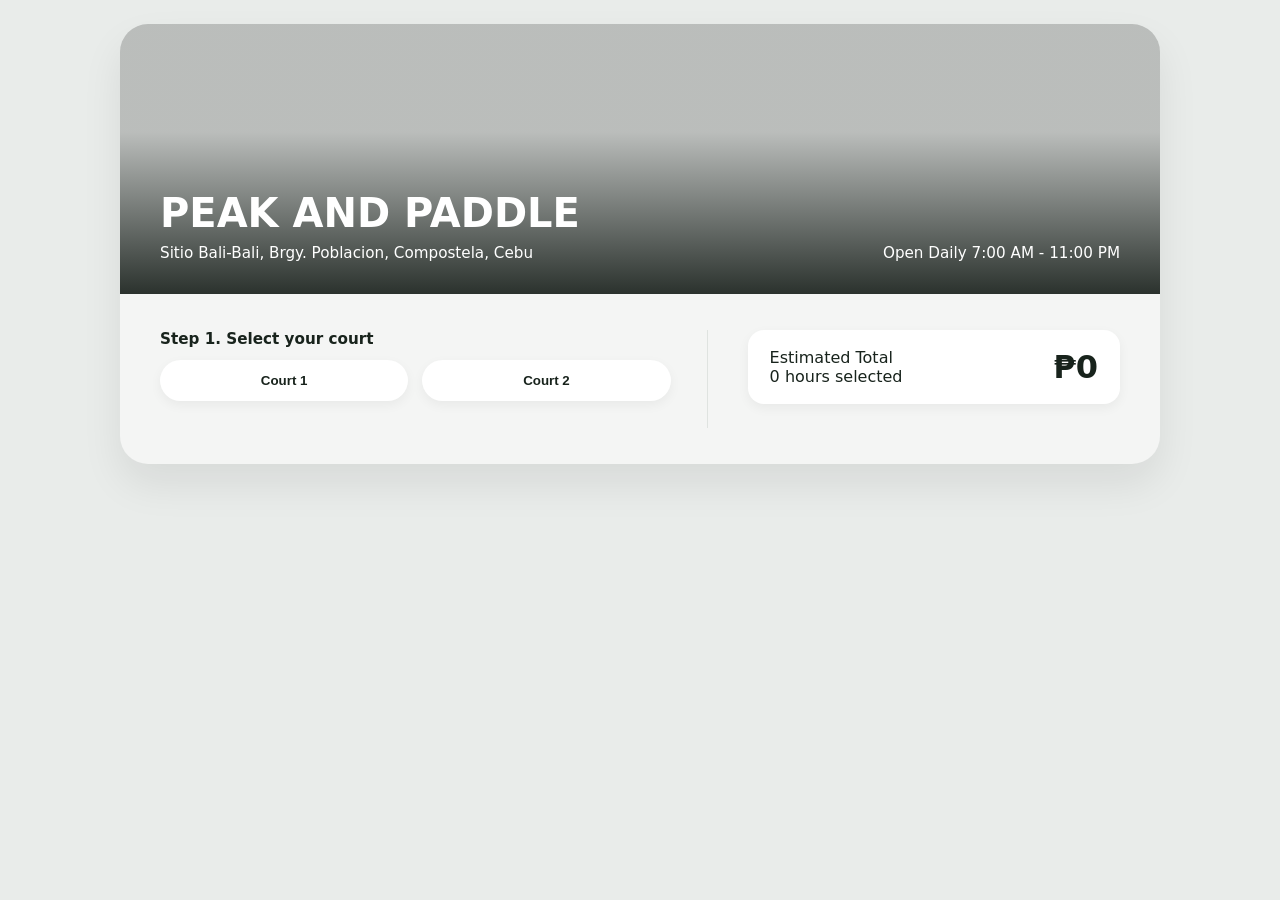
<file: index.html>
<!DOCTYPE html>
<html lang="en">
<head>
  <meta charset="UTF-8" />
  <meta name="viewport" content="width=device-width, initial-scale=1.0" />
  <title>Peak and Paddle | Pickleball Court Booking</title>
    <link rel="stylesheet" href="style.css" />
</head>
<body class="bg-[#e9ecea] text-[#18231c] min-h-screen py-6 px-4 flex justify-center items-start font-sans">
  <div class="w-full max-w-5xl bg-[#f4f5f4] rounded-3xl overflow-hidden shadow-2xl">
    <header class="relative h-64 md:h-72 bg-cover bg-center flex flex-col justify-end p-6 md:p-10 text-white"
      style="background-image: linear-gradient(to top, rgba(15,23,18,0.88) 0%, rgba(15,23,18,0.25) 60%), url('https://unsplash.com');">
      <h1 id="ui-name" class="text-3xl md:text-5xl font-extrabold uppercase tracking-tight mb-2">PEAK AND PADDLE</h1>
      <div class="flex flex-wrap justify-between gap-2 text-sm md:text-base text-white/90 font-medium">
        <span id="ui-address">Sitio Bali-Bali, Brgy. Poblacion, Compostela, Cebu</span>
        <span id="ui-hours">Open Daily 6:00 AM - 12:00 PM</span>
      </div>
    </header>

        <main class="grid grid-cols-1 md:grid-cols-12 gap-8 p-6 md:p-10">
      <section class="md:col-span-7 md:pr-8 md:border-r border-gray-300 space-y-7">
        <div id="step-1">
          <p class="text-sm font-semibold mb-3">Step 1. Select your court</p>
          <div id="court-list" class="grid grid-cols-2 gap-3"></div>
        </div>
        <div id="step-2" style="display: none;">
          <p class="text-sm font-semibold mb-3">Step 2. Select date</p>
          <div class="flex items-center gap-2">
            <button id="prev-days" type="button" class="w-8 h-8 rounded-full bg-white border border-gray-300 font-bold hover:bg-[#18231c] hover:text-white">&lsaquo;</button>
            <div id="date-list" class="grid grid-cols-5 gap-2 w-full"></div>
            <button id="next-days" type="button" class="w-8 h-8 rounded-full bg-white border border-gray-300 font-bold hover:bg-[#18231c] hover:text-white">&rsaquo;</button>
          </div>
        </div>
        <div id="step-3" style="display: none;">
          <div class="flex justify-between items-center mb-3">
            <p class="text-sm font-semibold">Step 3. Select time</p>
            <span id="ui-rate" class="text-xs font-medium text-gray-500">₱300 / hr</span>
          </div>
          <div id="time-grid" class="grid grid-cols-2 sm:grid-cols-3 gap-2.5"></div>
        </div>
      </section>

          <section class="md:col-span-5 flex flex-col justify-between space-y-6">
        <div class="space-y-5">
          <div class="bg-white p-5 rounded-2xl shadow-sm flex justify-between items-center">
            <div>
              <p class="text-sm font-semibold text-gray-500">Estimated Total</p>
              <p id="ui-hours-count" class="text-xs text-gray-400 mt-0.5">0 hours selected</p>
            </div>
            <div id="ui-total" class="text-3xl font-extrabold text-[#18231c]">₱0</div>
          </div>

          <div id="step-4" style="display: none;">
            <p class="text-sm font-semibold mb-3">Step 4. Your details</p>
            <div class="bg-white p-5 rounded-2xl shadow-sm space-y-3.5">
              <div>
                <label class="block text-xs font-semibold text-gray-600 mb-1">Full name *</label>
                <input id="full-name" type="text" placeholder="Juan Dela Cruz" class="w-full px-3 py-2 border border-gray-200 rounded-lg text-sm bg-gray-50" />
              </div>
              <div>
                <label class="block text-xs font-semibold text-gray-600 mb-1">Contact no. / Messenger *</label>
                <input id="contact-no" type="text" placeholder="0917 123 4567" class="w-full px-3 py-2 border border-gray-200 rounded-lg text-sm bg-gray-50" />
              </div>
              <div>
                <label class="block text-xs font-semibold text-gray-600 mb-1">Email address (Optional)</label>
                <input id="email" type="email" placeholder="juan@email.com" class="w-full px-3 py-2 border border-gray-200 rounded-lg text-sm bg-gray-50" />
              </div>
              <div>
                <label class="block text-xs font-semibold text-gray-600 mb-1">Notes / GCash Ref No. (Optional)</label>
                <textarea id="notes" rows="2" placeholder="Add special requests or GCash reference number" class="w-full px-3 py-2 border border-gray-200 rounded-lg text-sm bg-gray-50"></textarea>
              </div>
            </div>
          </div>
        </div>

        <button id="review-btn" type="button" style="display: none;" class="w-full py-4 rounded-full bg-[#18231c] hover:bg-[#25362b] text-white font-bold shadow-lg">Review booking</button>
      </section>

    </main>
  </div>

  <div id="modal" class="hidden fixed inset-0 bg-black/60 backdrop-blur-sm flex items-center justify-center p-4 z-50">
    <div class="bg-white rounded-3xl max-w-md w-full p-7 shadow-2xl">
      <h2 id="modal-title" class="text-xl font-extrabold mb-4">Review Your Booking</h2>
      <div id="modal-body"></div>
      <div id="modal-actions" class="grid grid-cols-2 gap-3 mt-6">
        <button id="close-modal" type="button" class="py-3 rounded-full bg-gray-100 font-semibold text-sm">Edit</button>
        <button id="confirm-btn" type="button" class="py-3 rounded-full bg-[#18231c] text-white font-bold text-sm">Confirm Booking</button>
      </div>
    </div>
  </div>
  <script src="app.js?v=27"></script>
</body>
</html>
</file>
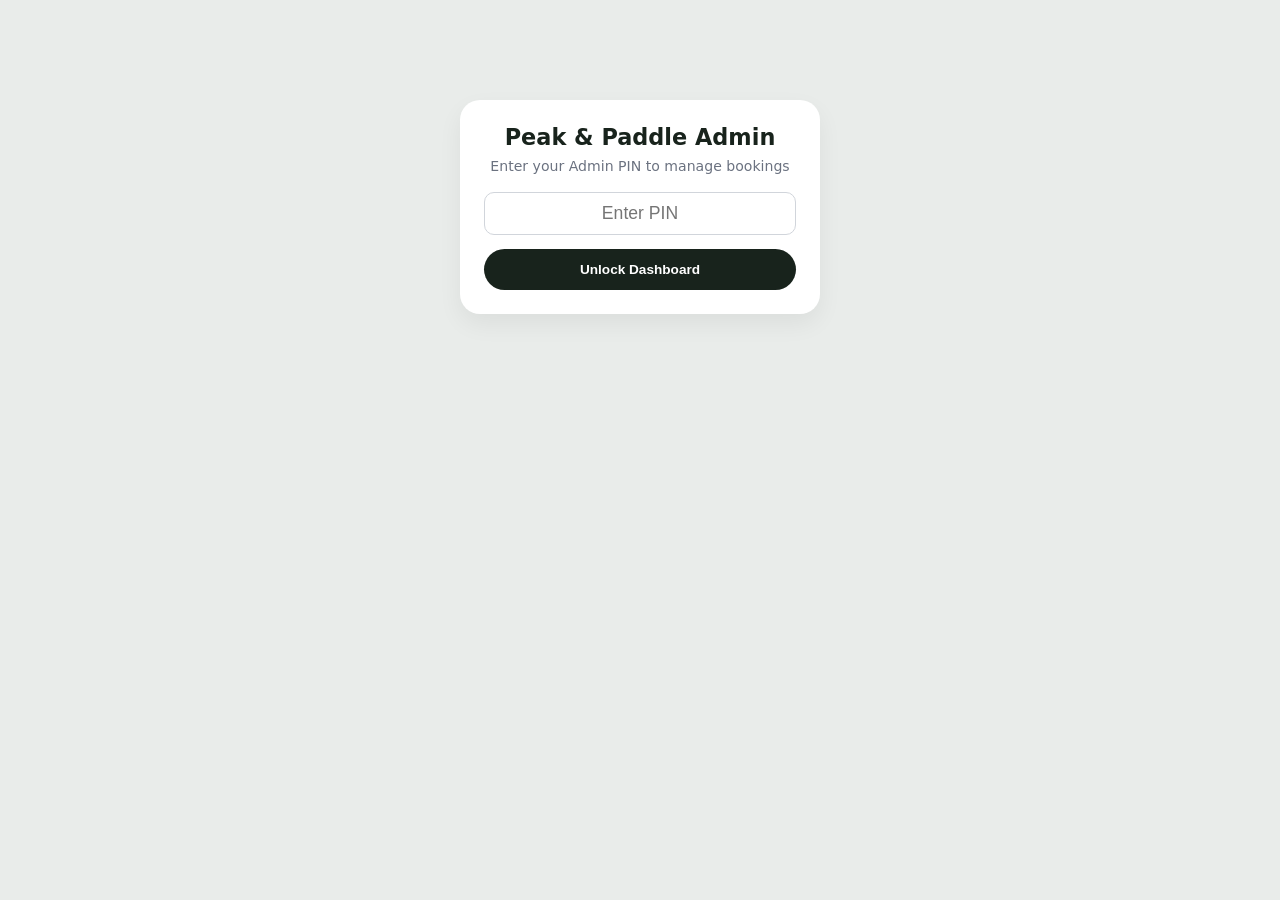
<file: admin.html>
<!DOCTYPE html>
<html lang="en">
<head>
  <meta charset="UTF-8" />
  <meta name="viewport" content="width=device-width, initial-scale=1.0" />
  <title>Admin | Peak and Paddle</title>
  <style>
    * { box-sizing: border-box; margin: 0; padding: 0; }
    body { font-family: system-ui, -apple-system, sans-serif; background: #e9ecea; color: #18231c; padding: 20px 14px; }
    .wrap { max-width: 900px; margin: 0 auto; }
    .card { background: #fff; border-radius: 20px; padding: 24px; box-shadow: 0 10px 25px rgba(0,0,0,0.06); margin-bottom: 20px; }
    .header { background: #18231c; color: #fff; display: flex; justify-content: space-between; align-items: center; flex-wrap: wrap; gap: 12px; }
    h1 { font-size: 1.4rem; font-weight: 800; }
    .controls { display: flex; gap: 10px; flex-wrap: wrap; align-items: center; margin-bottom: 18px; }
    input, select { padding: 10px 12px; border: 1px solid #d1d5db; border-radius: 10px; font-size: 0.9rem; background: #fff; }
    .btn { padding: 10px 16px; border-radius: 999px; border: none; font-weight: 600; font-size: 0.85rem; cursor: pointer; }
    .btn-dark { background: #18231c; color: #fff; }
    .btn-green { background: #16a34a; color: #fff; }
    .btn-red { background: #dc2626; color: #fff; }
    .btn-gray { background: #f3f4f6; color: #18231c; }
    .booking-item { border: 1px solid #e5e7eb; border-radius: 14px; padding: 16px; margin-bottom: 12px; display: flex; justify-content: space-between; align-items: center; flex-wrap: wrap; gap: 12px; }
    .badge { display: inline-block; padding: 3px 10px; border-radius: 999px; font-size: 0.75rem; font-weight: 700; text-transform: uppercase; }
    .badge-pending { background: #fef3c7; color: #92400e; }
    .badge-paid { background: #dcfce7; color: #166534; }
    .actions { display: flex; gap: 8px; }
    .hidden { display: none !important; }
    .pin-box { max-width: 360px; margin: 80px auto; text-align: center; }
  </style>
</head>
<body>
  <div id="login-screen" class="card pin-box">
    <h1 style="margin-bottom: 8px;">Peak & Paddle Admin</h1>
    <p style="font-size: 0.88rem; color: #6b7280; margin-bottom: 18px;">Enter your Admin PIN to manage bookings</p>
    <input type="password" id="pin-input" placeholder="Enter PIN" style="width: 100%; text-align: center; font-size: 1.1rem; margin-bottom: 14px;" />
    <button type="button" class="btn btn-dark" style="width: 100%; padding: 13px;" id="login-btn">Unlock Dashboard</button>
  </div>

  <div id="admin-screen" class="wrap hidden">
    <div class="card header">
      <div>
        <h1>Peak & Paddle — Admin</h1>
        <p style="font-size: 0.85rem; opacity: 0.8;">Manage reservations, GCash payments & court blocks</p>
      </div>
      <a href="index.html" class="btn btn-gray" style="text-decoration: none;">View Booking Page &rarr;</a>
    </div>

    <div class="card">
      <div class="controls">
        <input type="date" id="filter-date" />
        <select id="filter-court">
          <option value="ALL">All Courts</option>
          <option value="Court 1">Court 1</option>
          <option value="Court 2">Court 2</option>
        </select>
        <button type="button" class="btn btn-gray" id="show-all-btn">Show All Upcoming</button>
        <button type="button" class="btn btn-dark" id="refresh-btn">Refresh</button>
      </div>
      <div id="bookings-list"><p style="color:#6b7280; font-size:0.9rem;">Loading bookings...</p></div>
    </div>
  </div>
  <script>
    const ADMIN_CONFIG = {
      // Change your secret Admin PIN here anytime!
      adminPin: "1234",
      supabaseUrl: "https://fkvtxsyozilpuheexjio.supabase.co",
      supabaseAnonKey: "sb_publishable_ccBH2mBZycjN6RVicoy_7A_eu_Rs0ZI"
    };

    const headers = {
      "Content-Type": "application/json",
      apikey: ADMIN_CONFIG.supabaseAnonKey,
      Authorization: `Bearer ${ADMIN_CONFIG.supabaseAnonKey}`
    };

    // Simple PIN Login
    document.getElementById("login-btn").onclick = () => {
      const entered = document.getElementById("pin-input").value.trim();
      if (entered === ADMIN_CONFIG.adminPin) {
        document.getElementById("login-screen").classList.add("hidden");
        document.getElementById("admin-screen").classList.remove("hidden");
        loadBookings();
      } else {
        alert("Incorrect PIN. Please try again.");
      }
    };

    document.getElementById("pin-input").addEventListener("keypress", e => {
      if (e.key === "Enter") document.getElementById("login-btn").click();
    });

    // Load Bookings from Supabase
    async function loadBookings() {
      const list = document.getElementById("bookings-list");
      list.innerHTML = `<p style="color:#6b7280; font-size:0.9rem;">Loading...</p>`;

      const dateVal = document.getElementById("filter-date").value;
      const courtVal = document.getElementById("filter-court").value;

      let url = `${ADMIN_CONFIG.supabaseUrl}/rest/v1/bookings?select=*&order=booking_date.asc,time_slot.asc`;
      if (dateVal) url += `&booking_date=eq.${dateVal}`;
      if (courtVal !== "ALL") url += `&court_name=eq.${encodeURIComponent(courtVal)}`;

      const res = await fetch(url, { headers });
      const data = await res.json();

      if (!data.length) {
        list.innerHTML = `<p style="color:#6b7280; font-size:0.9rem;">No bookings found for this filter.</p>`;
        return;
      }

      list.innerHTML = "";
      data.forEach(b => {
        const isPaid = b.status === "paid";
        const item = document.createElement("div");
        item.className = "booking-item";
        item.innerHTML = `
          <div>
            <div style="font-weight:700; font-size:1rem; margin-bottom:4px;">
              ${b.court_name} &bull; ${b.booking_date} &bull; ${b.time_slot}
              <span class="badge ${isPaid ? "badge-paid" : "badge-pending"}" style="margin-left:6px;">${b.status}</span>
            </div>
            <div style="font-size:0.88rem; color:#374151;">
              <strong>${b.full_name}</strong> (${b.contact_no || "No contact"}) &mdash; ₱${Number(b.total_amount).toLocaleString()}
            </div>
            ${b.notes ? `<div style="font-size:0.82rem; color:#6b7280; margin-top:4px;">Notes / Ref: <strong>${b.notes}</strong></div>` : ""}
          </div>
          <div class="actions">
            ${!isPaid ? `<button class="btn btn-green" onclick="markPaid(${b.id})">Mark Paid</button>` : ""}
            <button class="btn btn-red" onclick="deleteBooking(${b.id})">Cancel / Delete</button>
          </div>
        `;
        list.appendChild(item);
      });
    }

    async function markPaid(id) {
      await fetch(`${ADMIN_CONFIG.supabaseUrl}/rest/v1/bookings?id=eq.${id}`, {
        method: "PATCH",
        headers,
        body: JSON.stringify({ status: "paid" })
      });
      loadBookings();
    }

    async function deleteBooking(id) {
      if (!confirm("Cancel and delete this booking? This will reopen the time slot for players.")) return;
      await fetch(`${ADMIN_CONFIG.supabaseUrl}/rest/v1/bookings?id=eq.${id}`, {
        method: "DELETE",
        headers
      });
      loadBookings();
    }

    document.getElementById("filter-date").onchange = loadBookings;
    document.getElementById("filter-court").onchange = loadBookings;
    document.getElementById("refresh-btn").onclick = loadBookings;
    document.getElementById("show-all-btn").onclick = () => {
      document.getElementById("filter-date").value = "";
      document.getElementById("filter-court").value = "ALL";
      loadBookings();
    };
  </script>
</body>
</html>
</file>
<file: style.css>
* { box-sizing: border-box; margin: 0; padding: 0; }
body { font-family: system-ui, -apple-system, sans-serif; background: #e9ecea; color: #18231c; padding: 24px 16px; display: flex; justify-content: center; }
body > div:first-child { width: 100%; max-width: 1040px; background: #f4f5f4; border-radius: 28px; overflow: hidden; box-shadow: 0 20px 40px rgba(0,0,0,0.08); }
header { height: 270px; background-size: cover; background-position: center; display: flex; flex-direction: column; justify-content: flex-end; padding: 32px 40px; color: #fff; }
header h1 { font-size: 2.5rem; font-weight: 800; text-transform: uppercase; margin-bottom: 8px; }
header > div { display: flex; justify-content: space-between; flex-wrap: wrap; gap: 12px; font-size: 0.95rem; }
main { display: grid; grid-template-columns: 1.25fr 0.85fr; padding: 36px 40px; gap: 40px; }
main > section:first-child { padding-right: 36px; border-right: 1px solid #dfe3e0; display: flex; flex-direction: column; gap: 28px; }
main > section:first-child p { font-size: 0.95rem; font-weight: 600; margin-bottom: 12px; }
#court-list { display: grid; grid-template-columns: 1fr 1fr; gap: 14px; }
#court-list button { padding: 13px 20px; border-radius: 999px; border: none; font-weight: 600; cursor: pointer; background: #fff; color: #18231c; box-shadow: 0 4px 12px rgba(0,0,0,0.05); }
#court-list button.bg-\[\#18231c\] { background: #18231c; color: #fff; }
#prev-days, #next-days { width: 32px; height: 32px; border-radius: 50%; border: 1px solid #cbd5e1; background: #fff; cursor: pointer; font-weight: bold; }
main > section:first-child > div:nth-child(2) > div { display: flex; align-items: center; gap: 10px; }
#date-list { display: grid; grid-template-columns: repeat(5, 1fr); gap: 10px; width: 100%; }
#date-list > div { background: #fff; border-radius: 14px; padding: 14px 8px; text-align: center; cursor: pointer; box-shadow: 0 4px 12px rgba(0,0,0,0.05); }
#date-list > div.bg-\[\#18231c\] { background: #18231c; color: #fff; }
#date-list .text-xl { font-size: 1.3rem; font-weight: 700; }
#date-list .text-xs { font-size: 0.78rem; opacity: 0.75; margin-top: 2px; }
main > section:first-child > div:nth-child(3) > div:first-child { display: flex; justify-content: space-between; align-items: center; margin-bottom: 12px; }
#ui-rate { font-size: 0.8rem; color: #6b7280; }
#time-grid { display: grid; grid-template-columns: repeat(3, 1fr); gap: 11px; }
#time-grid > div { background: #fff; border-radius: 10px; padding: 12px 6px; font-size: 0.78rem; font-weight: 600; text-align: center; cursor: pointer; box-shadow: 0 4px 12px rgba(0,0,0,0.05); }
#time-grid > div.bg-\[\#18231c\] { background: #18231c; color: #fff; }
#time-grid > div.line-through { background: #e2e5e3; color: #9ca3af; text-decoration: line-through; cursor: not-allowed; }
main > section:last-child { display: flex; flex-direction: column; justify-content: space-between; gap: 24px; }
main > section:last-child > div > div:first-child { background: #fff; padding: 18px 22px; border-radius: 16px; display: flex; justify-content: space-between; align-items: center; margin-bottom: 24px; box-shadow: 0 4px 12px rgba(0,0,0,0.05); }
#ui-total { font-size: 2rem; font-weight: 800; }
main > section:last-child > div > div:nth-child(2) > p { font-size: 0.95rem; font-weight: 600; margin-bottom: 12px; }
main > section:last-child > div > div:nth-child(2) > div { background: #fff; padding: 22px; border-radius: 18px; display: flex; flex-direction: column; gap: 14px; box-shadow: 0 4px 12px rgba(0,0,0,0.05); }
label { display: block; font-size: 0.8rem; font-weight: 600; color: #374151; margin-bottom: 6px; }
input, textarea { width: 100%; padding: 10px 12px; border: 1px solid #e5e7eb; border-radius: 8px; font-size: 0.9rem; background: #fafafa; }
#review-btn, #confirm-btn { width: 100%; background: #18231c; color: #fff; border: none; border-radius: 999px; padding: 16px; font-size: 1rem; font-weight: 700; cursor: pointer; }
#modal { position: fixed; inset: 0; background: rgba(15,23,18,0.6); display: flex; align-items: center; justify-content: center; padding: 16px; z-index: 100; }
#modal.hidden { display: none; }
#modal > div { background: #fff; border-radius: 22px; max-width: 440px; width: 100%; padding: 28px; }
#modal-title { font-size: 1.35rem; font-weight: 800; margin-bottom: 14px; }
#modal-body .flex { display: flex; justify-content: space-between; padding: 8px 0; border-bottom: 1px solid #f1f5f9; font-size: 0.9rem; }
#modal-actions { display: grid; grid-template-columns: 1fr 1.4fr; gap: 12px; margin-top: 20px; }
#modal-actions.hidden { display: none; }
#close-modal { background: #f3f4f6; border: none; border-radius: 999px; padding: 13px; font-weight: 600; cursor: pointer; }
@media (max-width: 860px) { main { grid-template-columns: 1fr; padding: 24px 20px; } main > section:first-child { padding-right: 0; border-right: none; border-bottom: 1px solid #dfe3e0; padding-bottom: 24px; } #time-grid { grid-template-columns: 1fr 1fr; } }
</file>
